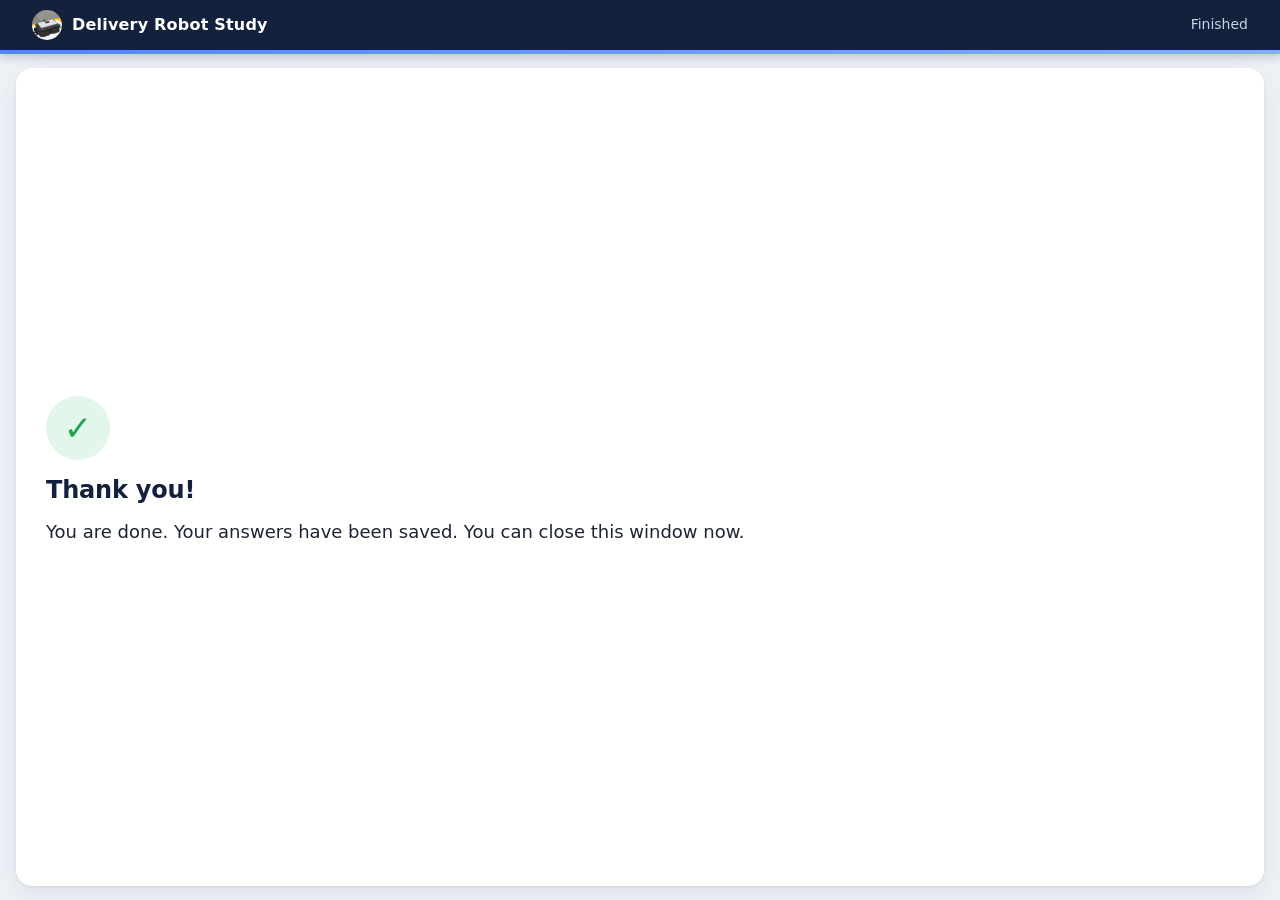
<file: done.html>
<!doctype html>
<html lang="en">
<head>
<meta charset="utf-8">
<meta name="viewport" content="width=device-width, initial-scale=1">
<title>Delivery Robot Study</title>
<link rel="icon" href="static/favicon.ico">
<link rel="stylesheet" href="static/css/hri.css?v=20261107c">
  <script src="static/js/scale.js?v=20261107c"></script>
</head>
<body>
<!-- End page (PsiTurk shows its own completion page in the psiTurk version). -->
<header class="app-head"><div class="inner"><div class="brand">
  <img class="brand-pic" src="static/images/robot_example.jpg" alt=""> Delivery Robot Study</div>
  <span class="step">Finished</span></div><div class="hprog"><div style="width:100%"></div></div></header>
<div id="container-exp">
  <div class="done-icon">✓</div>
  <h2>Thank you!</h2>
  <p class="lead">You are done. Your answers have been saved. You can close this window now.</p>
</div>
</body>
</html>
</file>
<file: static/css/hri.css>
/* HRI delivery-robot study - participant UI */
:root {
  --navy: #14213d; --navy-2: #0d162b; --ink: #1d2433; --muted: #5d6779; --line: #e3e7ee;
  --bg: #eef1f6; --card: #fff; --blue: #2457d6; --blue-2: #1c46b0; --blue-soft: #e8eefc;
  --green: #22a352; --green-2: #1c8c46; --yellow: #ffcc00; --red: #c0262d; --red-soft: #fdecec;
}
* { box-sizing: border-box; }
html, body { background: var(--bg); }
body { margin: 0; font-family: Inter, system-ui, -apple-system, "Segoe UI", Roboto, "Helvetica Neue", Arial, sans-serif;
  color: var(--ink); font-size: 17px; font-weight: 400; line-height: 1.55; -webkit-font-smoothing: antialiased; }
b, strong { font-weight: 650; }

/* ---- header with progress ---- */
.app-head { position: sticky; top: 0; z-index: 20; background: var(--navy); color: #fff;
  box-shadow: 0 2px 10px rgba(13, 22, 43, .25); }
.app-head .inner { max-width: 1040px; margin: 0 auto; padding: 10px 24px; display: flex; align-items: center; gap: 14px; }
.app-head .brand { display: flex; align-items: center; gap: 10px; font-weight: 650; font-size: 16px; letter-spacing: .2px; }
.app-head .brand svg { width: 30px; height: 30px; }
.app-head .step { margin-left: auto; font-size: 14px; color: #c9d2e6; white-space: nowrap; }
.app-head .hprog { height: 4px; background: rgba(255, 255, 255, .12); }
.app-head .hprog > div { height: 100%; width: 0; background: linear-gradient(90deg, #4f86ff, #7fb0ff);
  transition: width .5s ease; }

/* ---- page card ---- */
#container-exp { max-width: 1040px; margin: 26px auto 40px; padding: 30px 36px; background: var(--card);
  border-radius: 16px; box-shadow: 0 1px 3px rgba(20, 33, 61, .08), 0 8px 28px rgba(20, 33, 61, .07); }
h2 { margin: 0 0 12px; font-size: 26px; font-weight: 700; letter-spacing: -.2px; color: var(--navy); }
h3 { margin: 22px 0 8px; font-size: 19px; color: var(--navy); }
p { margin: 0 0 12px; }
.lead { font-size: 18px; color: #333c4f; }
.eyebrow { text-transform: uppercase; letter-spacing: 1.2px; font-size: 12.5px; font-weight: 700; color: var(--blue); margin-bottom: 4px; }
.hint { color: var(--muted); font-size: 15px; }
.err { color: var(--red); font-weight: 600; min-height: 1.3em; margin: 10px 0 0; }
.actions { display: flex; gap: 12px; align-items: center; margin-top: 22px; flex-wrap: wrap; }

/* ---- buttons ---- */
.btn { display: inline-flex; align-items: center; justify-content: center; gap: 8px; font: inherit; font-size: 16.5px;
  font-weight: 600; padding: 11px 24px; margin: 8px 10px 8px 0; border: 0; border-radius: 10px; background: var(--blue);
  color: #fff; cursor: pointer; transition: background .15s, transform .05s, box-shadow .15s;
  box-shadow: 0 1px 2px rgba(20, 33, 61, .15); }
.btn:hover { background: var(--blue-2); }
.btn:active { transform: translateY(1px); }
.btn:focus-visible { outline: 3px solid #9bb8ff; outline-offset: 2px; }
.btn:disabled { background: #b8c0cf; cursor: default; box-shadow: none; }
.btn.alt, .btn.secondary { background: #fff; color: var(--ink); box-shadow: inset 0 0 0 1.5px #c7cede; }
.btn.alt:hover, .btn.secondary:hover { background: #f3f5f9; }
.btn.big { font-size: 18px; padding: 14px 30px; }

/* ---- form controls ---- */
input[type=number], select, textarea { font: inherit; font-size: 16px; padding: 9px 12px; border: 1.5px solid #c7cede;
  border-radius: 9px; background: #fff; color: var(--ink); }
input[type=number]:focus, select:focus, textarea:focus { outline: none; border-color: var(--blue);
  box-shadow: 0 0 0 3px var(--blue-soft); }
textarea { width: 100%; }
.q { margin: 0 0 18px; padding: 16px 18px; border: 1px solid var(--line); border-radius: 12px; background: #fbfcfe;
  transition: background .2s, border-color .2s; }
.q > p { margin: 0 0 10px; }
.q label > input, .q label > select { margin-left: 8px; }
.q.missing, .radio-row.missing { border-color: #f1a7aa; background: var(--red-soft); }
.form-grid { display: grid; grid-template-columns: repeat(auto-fit, minmax(260px, 1fr)); gap: 0 16px; }

/* segmented answer buttons (radio inputs stay in the DOM, visually hidden) */
.radio-row { display: flex; flex-wrap: wrap; gap: 8px; }
.radio-row.missing { padding: 8px; border-radius: 12px; border: 1px solid #f1a7aa; }
.radio-row .opt { position: relative; flex: 1 1 0; min-width: 74px; padding: 10px 12px; text-align: center; cursor: pointer;
  border: 1.5px solid #c7cede; border-radius: 10px; background: #fff; font-weight: 600; font-size: 15.5px;
  line-height: 1.25; transition: background .12s, border-color .12s, color .12s; user-select: none; }
.radio-row .opt:hover { border-color: var(--blue); background: var(--blue-soft); }
.radio-row .opt input { position: absolute; opacity: 0; pointer-events: none; }
.radio-row .opt small { display: block; font-weight: 500; font-size: 12px; color: var(--muted); margin-top: 2px; }
.radio-row .opt:has(input:checked) { background: var(--blue); border-color: var(--blue); color: #fff; }
.radio-row .opt:has(input:checked) small { color: #dbe5ff; }
.radio-row .opt:has(input:focus-visible) { outline: 3px solid #9bb8ff; outline-offset: 2px; }
.scale7 .opt { min-width: 64px; }

/* matrix questionnaires (NARS, MDMT) */
.matrix-wrap { overflow: visible; }
table.matrix { border-collapse: separate; border-spacing: 0; width: 100%; font-size: 15.5px; margin: 6px 0 4px; }
table.matrix thead th { position: sticky; top: 52px; z-index: 5; background: #f4f6fa; color: #39435a; font-weight: 650;
  font-size: 12.5px; line-height: 1.25; padding: 10px 4px; text-align: center; vertical-align: bottom;
  border-bottom: 1px solid var(--line); }
table.matrix thead th:first-child { border-top-left-radius: 10px; }
table.matrix thead th:last-child { border-top-right-radius: 10px; }
table.matrix td { border-bottom: 1px solid var(--line); padding: 0; text-align: center; }
table.matrix td.item { text-align: left; padding: 10px 12px; color: var(--ink); }
table.matrix td.item .gloss { display: block; font-size: 12.5px; color: var(--muted); margin-top: 1px; line-height: 1.2; }
table.matrix.mdmt td.item .gloss { display: inline; margin: 0 0 0 10px; font-size: 13px; }
table.matrix tbody tr:hover td { background: #f7f9fd; }
table.matrix tr.missing td { background: var(--red-soft); }
table.matrix tr.missing td.item { box-shadow: inset 3px 0 0 var(--red); }
table.matrix label { display: flex; align-items: center; justify-content: center; min-height: 44px; cursor: pointer; }
table.matrix input[type=radio] { appearance: none; -webkit-appearance: none; width: 22px; height: 22px; margin: 0;
  border: 2px solid #aab4c6; border-radius: 50%; background: #fff; cursor: pointer; transition: all .12s; }
table.matrix label:hover input[type=radio] { border-color: var(--blue); }
table.matrix input[type=radio]:checked { border-color: var(--blue); background: radial-gradient(circle, var(--blue) 0 6px, #fff 7px); }
table.matrix input[type=radio]:focus-visible { outline: 3px solid #9bb8ff; outline-offset: 1px; }
table.matrix tr:has(input:checked) td.item { color: #4a5568; }
table.matrix tr:has(input:checked) td.item::after { content: " ✓"; color: var(--green); font-weight: 700; }
table.matrix.mdmt td:last-child, table.matrix.mdmt th:last-child { border-left: 1px dashed #d5dbe6; }

/* ---- robot badge ---- */
.robot-badge { display: inline-flex; align-items: center; gap: 7px; font-weight: 700; padding: 2px 12px 2px 8px;
  border: 2px solid var(--rc); border-radius: 999px; background: #fff; vertical-align: middle; font-size: .92em; }
.robot-badge .dot { width: 13px; height: 13px; border-radius: 50%; background: var(--rc); display: inline-block; }

/* ---- delivery order card ---- */
.trial-head { display: flex; gap: 14px; align-items: center; margin-bottom: 4px; flex-wrap: wrap; }
.trial-title { font-weight: 650; color: var(--muted); }
.order { display: flex; align-items: center; gap: 34px; margin: 18px 0 8px; padding: 28px 32px; border-radius: 16px;
  background: linear-gradient(135deg, #f7f9fd, #eef2fa); border: 1px solid var(--line); }
.zone-sign { flex: 0 0 auto; width: 150px; height: 150px; border-radius: 12px; background: var(--yellow); color: #111;
  display: flex; flex-direction: column; align-items: center; justify-content: center; border: 6px solid #111;
  box-shadow: 0 6px 18px rgba(0, 0, 0, .18); font-family: "Arial Black", Arial, sans-serif; }
.zone-sign .zl { font-size: 20px; font-weight: 900; letter-spacing: 2px; }
.zone-sign .zx { font-size: 84px; font-weight: 900; line-height: .95; }
.target-card { font-size: 34px; font-weight: 400; color: var(--navy); line-height: 1.2; }
.target-card b { font-weight: 800; }
.order .sub { color: var(--muted); font-size: 16px; margin-top: 8px; }

/* ---- robot intro card ---- */
.robot-card { display: flex; gap: 26px; align-items: center; padding: 24px 28px; margin: 14px 0 6px; border-radius: 16px;
  border: 2px solid var(--rc); background: linear-gradient(135deg, #fff, color-mix(in srgb, var(--rc) 9%, #fff)); }
.robot-card .avatar { flex: 0 0 auto; width: 104px; height: 104px; border-radius: 50%; background: var(--rc);
  display: flex; align-items: center; justify-content: center; box-shadow: 0 6px 16px color-mix(in srgb, var(--rc) 40%, transparent); }
.robot-card .avatar svg { width: 66px; height: 66px; }
.robot-card .rname { font-size: 30px; font-weight: 800; color: var(--navy); line-height: 1.1; }
.mode-chip { display: inline-block; margin: 8px 0 10px; padding: 4px 12px; border-radius: 999px; font-size: 14px; font-weight: 700;
  background: var(--navy); color: #fff; }

/* ---- info / step list ---- */
.steps { list-style: none; padding: 0; margin: 14px 0; display: grid; gap: 10px; }
.steps li { display: flex; gap: 12px; align-items: flex-start; padding: 12px 14px; border-radius: 12px; background: #f6f8fc; }
.steps .n { flex: 0 0 28px; height: 28px; border-radius: 50%; background: var(--blue); color: #fff; font-weight: 700;
  display: flex; align-items: center; justify-content: center; font-size: 14px; }
.callout { padding: 14px 18px; border-radius: 12px; background: #fff8db; border: 1px solid #f3dc7b; color: #5b4a00; margin: 14px 0; }
.sound-test { display: flex; align-items: center; gap: 16px; padding: 18px 20px; border-radius: 14px; background: #f6f8fc;
  border: 1px solid var(--line); margin: 16px 0; }
.sound-test .ok { color: var(--green); font-weight: 650; }

/* ---- trial player: title bar, video, navy robot bar with chat bubble ---- */
.player { border-radius: 14px; overflow: hidden; background: var(--navy); box-shadow: 0 6px 22px rgba(13, 22, 43, .28); }
.player-title { display: flex; align-items: center; gap: 10px; padding: 9px 16px; background: var(--navy-2); color: #fff;
  font-size: 16px; font-weight: 650; letter-spacing: .2px; }
.player-title .dot { width: 13px; height: 13px; border-radius: 50%; box-shadow: 0 0 0 2px rgba(255, 255, 255, .35); }
.player-title .pright { margin-left: auto; font-weight: 500; color: #b9c3d9; font-size: 14px; }
.player-title .snd { display: inline-flex; align-items: center; gap: 5px; margin-left: 14px; padding: 1px 9px;
  border-radius: 999px; background: rgba(255, 255, 255, .1); font-size: 12.5px; color: #dfe5f2; }
.player-title .snd svg { width: 14px; height: 14px; }
.player #stage { background: #000; }
.player .screen { position: relative; }
.player video { width: 100%; max-height: 62vh; display: block; aspect-ratio: 16 / 9; object-fit: contain; background: #000; }
.player .subtitle { position: absolute; left: 50%; bottom: 16px; transform: translateX(-50%); max-width: 88%;
  background: rgba(10, 14, 24, .78); color: #fff; padding: 7px 16px; border-radius: 8px; font-size: 18px; text-align: center;
  display: none; backdrop-filter: blur(2px); }
.player .subtitle.on { display: block; animation: fadeUp .25s ease; }
.player .vprog { height: 4px; background: #24314f; }
.player .vprog > div { height: 100%; width: 0; background: #6f9bff; transition: width .25s linear; }
.player #clip-status { margin: 0; padding: 5px 16px; background: var(--navy-2); color: #9aa6bf; font-size: 13px; }
.player #clip-status:empty { display: none; }
.player #clip-status .btn { margin: 6px 0; }
.robot-bar { display: flex; align-items: center; gap: 16px; padding: 14px 18px; min-height: 88px; background: var(--navy); }
.robot-icon { display: flex; flex-direction: column; align-items: center; flex: 0 0 auto; color: #fff; }
.robot-icon svg { border-radius: 50%; padding: 3px; transition: box-shadow .2s, background .2s; }
.robot-bar.speaking .robot-icon svg { background: rgba(111, 155, 255, .18); box-shadow: 0 0 0 3px rgba(111, 155, 255, .55);
  animation: talk .7s ease-in-out infinite; }
.robot-name { font-size: 12px; font-weight: 650; margin-top: 2px; color: #dfe5f2; }
.bubble { position: relative; flex: 1 1 auto; background: #3a404b; color: #fff; font-size: 19px; line-height: 1.35;
  padding: 13px 18px; border-radius: 16px; min-height: 26px; transition: opacity .2s; }
.bubble::before { content: ""; position: absolute; left: -9px; top: 50%; margin-top: -9px; border: 9px solid transparent;
  border-left: 0; border-right-color: #3a404b; }
.bubble.empty { opacity: 0; }
.bubble.pop { animation: pop .25s ease; }
.bar-buttons { display: flex; gap: 10px; flex: 0 0 auto; }
.bar-buttons:empty { display: none; }
.bar-buttons .btn { margin: 0; font-weight: 650; white-space: nowrap; animation: fadeUp .25s ease; }
.bar-buttons .btn.confirm { background: var(--green); }
.bar-buttons .btn.confirm:hover { background: var(--green-2); }
.bar-buttons .btn.other { background: #4a5263; box-shadow: none; }
.bar-buttons .btn.other:hover { background: #5a6376; }
.bar-buttons .btn:disabled { background: #6b7280; }
#panel { margin-top: 18px; }
#panel:empty { display: none; }

/* decision / question panel under the video */
.decision { padding: 18px 20px; background: #f4f7fd; border: 1px solid #dbe3f3; border-radius: 14px; animation: fadeUp .25s ease; }
.decision p { margin: 0 0 6px; font-size: 18px; }
.decision .btn.choice { min-width: 120px; background: #fff; color: var(--navy); box-shadow: inset 0 0 0 2px #9fb2d9; }
.decision .btn.choice:hover { background: var(--blue-soft); box-shadow: inset 0 0 0 2px var(--blue); }
.decision .btn.choice:disabled { opacity: .6; }
#panel .q { background: #f4f7fd; border-color: #dbe3f3; animation: fadeUp .25s ease; }

@keyframes fadeUp { from { opacity: 0; transform: translateY(6px); } to { opacity: 1; transform: none; } }
@keyframes pop { from { transform: scale(.97); opacity: .4; } to { transform: none; opacity: 1; } }
@keyframes talk { 0%, 100% { box-shadow: 0 0 0 3px rgba(111, 155, 255, .55); } 50% { box-shadow: 0 0 0 6px rgba(111, 155, 255, .25); } }
@media (prefers-reduced-motion: reduce) { * { animation: none !important; transition: none !important; } }

/* ---- consent / end pages ---- */
.consent-list p { padding-left: 14px; border-left: 3px solid var(--line); }
.done-icon { width: 64px; height: 64px; border-radius: 50%; background: #e3f6ea; color: var(--green); display: flex;
  align-items: center; justify-content: center; font-size: 34px; font-weight: 800; margin-bottom: 12px; }

@media (max-width: 760px) {
  #container-exp { margin: 12px; padding: 20px 16px; }
  .order, .robot-card { flex-direction: column; align-items: flex-start; gap: 18px; }
  .robot-bar { flex-wrap: wrap; }
  .bar-buttons { width: 100%; }
}

/* ---------------------------------------------------------------- countdown timer (header) */
.app-head .timer { font-size: 14px; font-weight: 650; font-variant-numeric: tabular-nums; white-space: nowrap;
  padding: 3px 11px; border-radius: 999px; background: rgba(255, 255, 255, .12); color: #fff; }
.app-head .timer.video { background: rgba(127, 176, 255, .22); }
.app-head .timer.low { background: #f0b429; color: #14213d; }
.app-head .timer.up { background: #c0262d; color: #fff; }

/* ---------------------------------------------------------------- robot intro: example screenshot */
.instr-shot { margin: 18px 0 0; background: #fff; border-radius: 12px; overflow: hidden; box-shadow: 0 1px 3px rgba(20, 33, 61, .1); }
.instr-shot img { width: 100%; display: block; }
.instr-shot figcaption { padding: 10px 14px; font-size: 15px; color: #3a4357; }
textarea[name="open_ended"] { width: 100%; font: inherit; padding: 10px; border-radius: 10px; border: 1.5px solid #c7cede; }

/* ---------------------------------------------------------------- revision after Dr. Roy's review (2026-10-29):
   every page fits on the screen without scrolling; robot pictures instead of the icon */
#container-exp { margin: 14px auto 14px; padding: 20px 30px; }
h2 { font-size: 24px; margin-bottom: 8px; }
.lead.tight { margin: 0 0 12px; }
/* player: as wide as the screen height allows (title bar + robot bar + page chrome ~330 px, more on pages with text) */
.player { width: min(100%, calc((100vh - 330px) * 16 / 9)); margin: 0 auto; }
.player.short { width: min(100%, calc((100vh - 380px) * 16 / 9)); }
.player video { max-height: none; }
.robot-bar { min-height: 76px; padding: 10px 16px; }
.robot-pic { width: 52px; height: 52px; border-radius: 50%; object-fit: cover; display: block; background: #fff;
  box-shadow: 0 0 0 2px rgba(255, 255, 255, .7); transition: box-shadow .2s; }
.robot-bar.speaking .robot-pic { box-shadow: 0 0 0 4px rgba(111, 155, 255, .8); }
.robot-pic.big { width: 150px; height: 150px; box-shadow: 0 0 0 5px var(--rc, #9aa3b2); }
.robot-pic.mid { width: 84px; height: 84px; box-shadow: 0 0 0 4px var(--rc, #9aa3b2); flex: 0 0 auto; }
.app-head .brand-pic { width: 30px; height: 30px; border-radius: 50%; object-fit: cover; }
.bar-q { color: #fff; font-weight: 650; font-size: 17px; align-self: center; margin-right: 6px; }
.bar-buttons .btn.alt { background: #fff; color: var(--navy); }
.trust-head { display: flex; align-items: center; gap: 20px; margin: 4px 0 18px; }
.trust-head h2 { margin: 0; }
.instr-shot { max-width: max-content; margin: 8px auto 0; }
.instr-shot img { width: auto; max-width: 100%; max-height: calc(100vh - 340px); margin: 0 auto; }
.steps.big li { font-size: 19px; padding: 14px 16px; }
.consent-short p { font-size: 18px; max-width: 760px; }
textarea[name="comments"] { width: 100%; font: inherit; padding: 8px; border-radius: 10px; border: 1.5px solid #c7cede; }
.bubble { min-width: 190px; }

/* ---------------------------------------------------------------- leave the study (any page) */
.app-head .leave { font: inherit; font-size: 13.5px; font-weight: 600; color: #dfe5f2; background: transparent;
  border: 1.5px solid rgba(255, 255, 255, .35); border-radius: 999px; padding: 3px 12px; cursor: pointer; white-space: nowrap; }
.app-head .leave:hover { background: rgba(255, 255, 255, .12); color: #fff; }
.leave-box { position: fixed; inset: 0; z-index: 100; background: rgba(13, 22, 43, .55); display: flex;
  align-items: center; justify-content: center; padding: 16px; animation: fadeUp .15s ease; }
.leave-card { background: #fff; border-radius: 16px; padding: 26px 30px 18px; max-width: 460px;
  box-shadow: 0 20px 50px rgba(13, 22, 43, .35); }
.leave-card p { font-size: 17px; }
.btn.danger { background: var(--red); }
.btn.danger:hover { background: #a01f25; }

/* ---------------------------------------------------------------- consent (first page) */
#consent.consent { display: flex; gap: 34px; align-items: flex-start; justify-content: space-between; margin: 0; }
.consent-main { flex: 1 1 auto; max-width: 680px; }
.consent .lead { font-size: 19px; }
.consent-pic { flex: 0 0 210px; width: 210px; height: 210px; object-fit: cover; border-radius: 50%; margin-top: 10px;
  box-shadow: 0 0 0 6px var(--blue-soft), 0 10px 26px rgba(20, 33, 61, .18); }
.facts { list-style: none; padding: 0; margin: 16px 0; display: grid; gap: 8px; }
.facts li { display: flex; gap: 12px; align-items: center; padding: 9px 14px; border-radius: 12px; background: #f6f8fc; font-size: 17px; }
.facts .ic { flex: 0 0 30px; height: 30px; border-radius: 50%; background: var(--blue-soft); color: var(--blue);
  display: flex; align-items: center; justify-content: center; font-size: 15px; font-weight: 700; }
.consent .contact { font-size: 15.5px; color: var(--muted); margin: 10px 0 6px; }
.consent .agree-note { font-size: 16px; font-weight: 650; margin: 0; }
@media (max-width: 900px) { .consent-pic { display: none; } }

/* ---------------------------------------------------------------- short laptop screens (e.g. 1366 x 768 with the
   browser bars, about 620 px of page): tighter spacing so every page still fits without scrolling */
@media (max-height: 700px) {
  .app-head .inner { padding: 7px 24px; }
  #container-exp { margin: 8px auto; padding: 14px 28px; }
  h2 { font-size: 22px; margin-bottom: 6px; }
  .lead, .consent .lead { font-size: 16.5px; margin-bottom: 8px; }
  .lead.tight { margin-bottom: 6px; }
  .actions { margin-top: 10px; }
  .btn.big { padding: 10px 26px; }
  .err { margin-top: 4px; }
  table.matrix { margin: 2px 0; }
  table.matrix thead th { padding: 6px 4px; }
  table.matrix td.item { padding: 4px 12px; }
  table.matrix label { min-height: 34px; }
  .facts { margin: 10px 0; gap: 6px; }
  .facts li { padding: 6px 12px; font-size: 16px; }
  .consent-pic { flex-basis: 170px; width: 170px; height: 170px; }
  .q { padding: 10px 14px; margin-bottom: 10px; }
}

/* ---------------------------------------------------------------- second review (Dr. Roy, 2026-11-04) */
/* About you: one column, label above every answer box, all boxes the same width */
input[type=text] { font: inherit; font-size: 16px; padding: 9px 12px; border: 1.5px solid #c7cede; border-radius: 9px;
  background: #fff; color: var(--ink); }
input[type=text]:focus { outline: none; border-color: var(--blue); box-shadow: 0 0 0 3px var(--blue-soft); }
input[type=text]:disabled { background: #f1f3f7; }
/* every question is one row: question on the left, answer box on the right (same column and width for all) */
.fields { display: grid; gap: 10px; max-width: 860px; }
.fields .q.field { margin: 0; display: grid; grid-template-columns: 340px 360px; column-gap: 20px; align-items: center;
  padding: 12px 16px; }
.fields .q.field > label { margin: 0; }
.fields .field-msg, .fields .sub-field { grid-column: 2; }
.q.field > label, .sub-field > label { display: block; font-weight: 650; margin: 0 0 6px; }
.q.field > input, .q.field > select, .sub-field > input { display: block; width: 100%; margin: 0; }
.q.field input[aria-invalid="true"] { border-color: var(--red); }
.field-msg { color: var(--red); font-weight: 600; font-size: 15px; margin: 6px 0 0; }
.field-msg:empty { display: none; }
.sub-field { margin-top: 8px; }
.sub-field > label { font-weight: 500; font-size: 15px; }
.sub-field.missing input { border-color: var(--red); background: var(--red-soft); }
.q-hint { display: block; font-size: 14.5px; color: var(--muted); font-weight: 400; margin-top: 2px; }

/* Instructions: banner that says these pages are not trials */
.instr-banner { display: flex; align-items: center; gap: 12px; flex-wrap: wrap; margin: 0 0 10px; padding: 8px 14px;
  border-radius: 10px; background: #fff8db; border: 1px solid #f3dc7b; color: #5b4a00; font-size: 15px; }
.instr-banner .tag { text-transform: uppercase; letter-spacing: 1px; font-size: 12.5px; font-weight: 800; padding: 2px 10px;
  border-radius: 999px; background: #5b4a00; color: #fff8db; }
.player.short.instr { width: min(100%, calc((100vh - 440px) * 16 / 9)); }
.bar-wait { color: #b9c3d9; font-size: 14px; align-self: center; white-space: nowrap; }
.instr-split { display: grid; grid-template-columns: minmax(0, 1.35fr) minmax(0, 1fr); gap: 20px; align-items: start; }
.instr-split .instr-shot { margin: 0; max-width: 100%; }
.instr-split .instr-shot img { max-height: calc(100vh - 400px); }
.instr-split .steps { margin: 0; gap: 8px; }
.instr-split .steps li { padding: 8px 12px; font-size: 15.5px; line-height: 1.35; }
.callout { margin: 12px 0 0; padding: 10px 16px; }

/* Audio/video check */
.av-wrap { display: grid; grid-template-columns: minmax(0, 1.2fr) minmax(0, 1fr); gap: 22px; align-items: start; margin-top: 8px; }
.av-screen { position: relative; border-radius: 12px; overflow: hidden; background: #000; aspect-ratio: 16 / 9; }
.av-screen video { width: 100%; height: 100%; display: block; object-fit: contain; }
.av-play { position: absolute; left: 50%; top: 50%; transform: translate(-50%, -50%); margin: 0; }
.av-play:active { transform: translate(-50%, -50%) translateY(1px); }
.av-play[hidden], .sub-field[hidden] { display: none; }
.av-form { display: grid; gap: 10px; }
.av-form .hint, .av-form .err { margin: 0; }
.av-form .actions { margin-top: 0; }

table.matrix.experience td.item { width: 40%; padding-top: 7px; padding-bottom: 7px; }
table.matrix.experience tr:has(input:checked) td.item::after { content: none; }
table.matrix.experience thead th { padding-top: 6px; padding-bottom: 6px; }
/* short question and its answers on one line */
.q.inline { display: grid; grid-template-columns: minmax(0, 1fr) minmax(0, 2fr); gap: 16px; align-items: center; }
.q.inline > p { margin: 0; }
table.matrix.experience thead th { position: static; }
@media (max-width: 1000px) {
  .fields .q.field, .q.inline { grid-template-columns: 1fr; }
  .fields .q.field > label { margin-bottom: 6px; }
  .fields .field-msg, .fields .sub-field { grid-column: 1; }
}
@media (max-width: 760px) {
  .instr-split, .av-wrap { grid-template-columns: 1fr; }
}
@media (max-height: 700px) {
  .instr-banner { padding: 5px 12px; margin-bottom: 6px; font-size: 14px; }
  .fields { gap: 8px; }
  .q-hint { font-size: 13.5px; }
}

/* laptop screens (up to 800 px of page): the "about you" and audio/video pages stay on one screen */
@media (max-height: 800px) {
  .fields { gap: 8px; }
  .fields .q.field { padding: 9px 14px; }
  .q.inline, .q { padding: 10px 14px; margin-bottom: 10px; }
  table.matrix.experience label { min-height: 34px; }
  table.matrix.experience td.item { padding-top: 4px; padding-bottom: 4px; line-height: 1.3; }
  .av-form { gap: 8px; }
  .av-form .q.field { padding: 8px 12px; margin: 0; }
  .av-wrap { margin-top: 4px; }
}
@media (max-height: 700px) {
  .q.inline, .q { padding: 7px 12px; margin-bottom: 7px; }
  .q > p { margin-bottom: 4px; }
  table.matrix.experience label { min-height: 30px; }
  table.matrix.experience td.item .gloss { display: inline; margin-left: 6px; }
  .radio-row .opt { padding: 7px 10px; }
}

/* ---------------------------------------------------------------- use the whole screen; easy-to-read instructions
   (after the professor's look at the live site, 2026-11-05) */
/* wider page: up to 1400 px; instruction video pages up to 1800 px */
.app-head .inner { max-width: none; padding-left: 32px; padding-right: 32px; }
#container-exp { max-width: min(1400px, calc(100% - 32px)); }
#container-exp.wide { max-width: min(1800px, calc(100% - 32px)); }
.app-head .leave.fs { margin-left: 0; }
/* Bootstrap's .lead is thin (300) and grey: make all lead text normal weight and dark */
.lead, .consent .lead { font-weight: 400; color: var(--ink); }
.fs-note { margin: -2px 0 12px; }
/* consent page: keep text and picture together in the middle of the wider page */
#consent.consent { justify-content: center; gap: 56px; max-width: 1100px; width: 100%; margin: 0 auto; }

/* instruction video pages: heading + short points on the left, large video on the right */
.instr-grid { display: grid; grid-template-columns: minmax(300px, 30%) minmax(0, 1fr); gap: 32px; align-items: center; }
.instr-text h2 { font-size: 30px; margin-bottom: 14px; }
.instr-points { list-style: none; padding: 0; margin: 0; display: grid; gap: 14px; }
.instr-points li { position: relative; padding-left: 28px; font-size: 21px; line-height: 1.45; color: var(--ink); }
.instr-points li::before { content: ""; position: absolute; left: 4px; top: .5em; width: 11px; height: 11px;
  border-radius: 50%; background: var(--blue); }
/* video as large as the screen height allows (header, banner, robot bar and margins take about 270 px) */
.instr-media .player.instr { width: min(100%, calc((100vh - 270px) * 16 / 9)); margin: 0 auto; }
/* text pages of the instructions: bigger, darker text too */
.steps.big li { font-size: 20px; color: var(--ink); }
.instr-split .steps li { font-size: 18px; color: var(--ink); }
.robot-card p { font-size: 19px; }
@media (max-width: 1100px) {
  .instr-grid { grid-template-columns: 1fr; gap: 12px; }
  .instr-text h2 { font-size: 24px; margin-bottom: 6px; }
  .instr-points { gap: 4px; }
  .instr-points li { font-size: 18px; }
  .instr-media .player.instr { width: min(100%, calc((100vh - 420px) * 16 / 9)); }
}
@media (max-height: 700px) {
  .instr-points li { font-size: 18px; }
  .instr-text h2 { font-size: 24px; }
  .instr-media .player.instr { width: min(100%, calc((100vh - 230px) * 16 / 9)); }
}

/* ---------------------------------------------------------------- fluid: every page uses the screen width
   (16 px gutter on each side); text and pictures on the consent page grow with the screen */
.app-head .inner { max-width: none; }
#container-exp, #container-exp.wide { max-width: none; margin-left: 16px; margin-right: 16px; }
#consent.consent { max-width: none; justify-content: space-between; gap: 4vw; padding: 0.5vw 2vw; }
.consent-main { max-width: none; flex: 1 1 0; }
.consent h2 { font-size: clamp(24px, 2vw, 40px); }
.consent .lead { font-size: clamp(18px, 1.35vw, 27px); }
.facts li { font-size: clamp(16px, 1.15vw, 23px); }
.facts .ic { flex-basis: clamp(30px, 2vw, 40px); height: clamp(30px, 2vw, 40px); }
.consent .agree-note { font-size: clamp(16px, 1.1vw, 21px); }
.consent-pic { flex: 0 0 clamp(210px, 26vw, 520px); width: clamp(210px, 26vw, 520px); height: clamp(210px, 26vw, 520px);
  max-height: calc(100vh - 160px); max-width: calc(100vh - 160px); }
/* about you: question and answer columns share the width */
.fields { max-width: min(1200px, 100%); }
.fields .q.field { grid-template-columns: minmax(0, 1fr) minmax(0, 1.1fr); }
/* audio/video check: video as large as the height allows */
.av-wrap { grid-template-columns: minmax(0, 1.6fr) minmax(320px, 1fr); }
.av-screen { width: 100%; max-width: calc((100vh - 300px) * 16 / 9); }
@media (max-width: 1000px) { .fields .q.field { grid-template-columns: 1fr; } }
@media (max-width: 900px) { #consent.consent { padding: 0; } }
.consent .btn { font-size: clamp(16.5px, 1.2vw, 23px); padding: clamp(11px, 0.8vw, 16px) clamp(24px, 1.8vw, 36px); }

/* ---------------------------------------------------------------- the page card fills the window height and its
   content sits in the middle; text grows with the screen (width and height) */
body { min-height: 100vh; display: flex; flex-direction: column; }
#container-exp { flex: 1 0 auto; display: flex; flex-direction: column; justify-content: center; }
#container-exp > * { flex-shrink: 0; }
#consent.consent { align-items: center; }
.consent h2 { font-size: clamp(24px, min(2.3vw, 4.2vh), 48px); margin-bottom: clamp(8px, 1.5vh, 20px); }
.consent .lead { font-size: clamp(18px, min(1.5vw, 2.7vh), 31px); margin-bottom: clamp(8px, 1.6vh, 22px); }
.facts { gap: clamp(6px, 1.1vh, 14px); margin: clamp(10px, 2vh, 28px) 0; }
.facts li { font-size: clamp(16px, min(1.25vw, 2.3vh), 26px); padding: clamp(6px, 1.2vh, 16px) clamp(12px, 1vw, 20px); }
.facts .ic { flex-basis: clamp(30px, min(2.2vw, 4vh), 46px); height: clamp(30px, min(2.2vw, 4vh), 46px); }
.consent .agree-note { font-size: clamp(16px, min(1.2vw, 2.2vh), 24px); }
.consent .btn { font-size: clamp(16.5px, min(1.3vw, 2.4vh), 26px); padding: clamp(10px, 1.4vh, 18px) clamp(24px, 2vw, 40px); }
.consent-pic { flex: 0 0 clamp(210px, min(28vw, 52vh), 620px); width: clamp(210px, min(28vw, 52vh), 620px);
  height: clamp(210px, min(28vw, 52vh), 620px); max-width: none; max-height: none; margin-top: 0; }
/* instruction pages: text grows with the screen too */
.instr-text h2 { font-size: clamp(24px, min(2vw, 3.8vh), 42px); }
.instr-points li { font-size: clamp(18px, min(1.35vw, 2.4vh), 29px); }
/* consent page: larger text so the content fills most of the card's height */
.consent h2 { font-size: clamp(24px, min(2.7vw, 5vh), 54px); }
.consent .lead { font-size: clamp(18px, min(1.75vw, 3.1vh), 34px); }
.facts li { font-size: clamp(16px, min(1.45vw, 2.7vh), 29px); padding: clamp(6px, 1.7vh, 22px) clamp(12px, 1.2vw, 24px); }
.facts { gap: clamp(6px, 1.4vh, 18px); margin: clamp(10px, 2.6vh, 34px) 0; }
.consent .agree-note { font-size: clamp(16px, min(1.35vw, 2.5vh), 27px); }
.consent .btn { font-size: clamp(16.5px, min(1.5vw, 2.8vh), 30px); padding: clamp(10px, 1.7vh, 22px) clamp(24px, 2.3vw, 46px); }
.consent-pic { flex-basis: clamp(210px, min(30vw, 60vh), 700px); width: clamp(210px, min(30vw, 60vh), 700px);
  height: clamp(210px, min(30vw, 60vh), 700px); }
@media (max-width: 1500px) {
  .consent-pic { flex-basis: clamp(200px, min(24vw, 46vh), 560px); width: clamp(200px, min(24vw, 46vh), 560px);
    height: clamp(200px, min(24vw, 46vh), 560px); }
  .facts li { padding-top: clamp(5px, 1.3vh, 18px); padding-bottom: clamp(5px, 1.3vh, 18px); }
}
/* instruction video: use the height that is left (header, margins, banner and robot bar take about 255 px) */
.instr-media .player.instr { width: min(100%, calc((100vh - 255px) * 16 / 9)); }
/* question text grows with the screen */
.q > p, .q.field > label, table.matrix td.item { font-size: clamp(16px, min(1.15vw, 2.1vh), 23px); }
.radio-row .opt { font-size: clamp(15.5px, min(1.05vw, 1.9vh), 21px); }
.fields { max-width: min(1400px, 100%); }

/* ---------------------------------------------------------------- text follows the screen size (--s from
   static/js/scale.js: 1 on laptop screens, up to 1.6 on large screens) */
body { font-size: calc(17px * var(--s, 1)); }
h2 { font-size: calc(24px * var(--s, 1)); }
.lead { font-size: calc(18px * var(--s, 1)); }
.hint { font-size: calc(15px * var(--s, 1)); }
.eyebrow { font-size: calc(12.5px * var(--s, 1)); }
.err { font-size: calc(16.5px * var(--s, 1)); }
.field-msg { font-size: calc(15px * var(--s, 1)); }
.app-head .brand { font-size: calc(16px * var(--s, 1)); }
.app-head .brand-pic { width: calc(30px * var(--s, 1)); height: calc(30px * var(--s, 1)); }
.app-head .step { font-size: calc(14px * var(--s, 1)); }
.app-head .leave, .app-head .timer { font-size: calc(13.5px * var(--s, 1)); }
.btn { font-size: calc(16.5px * var(--s, 1)); }
.btn.big { font-size: calc(18px * var(--s, 1)); padding: calc(13px * var(--s, 1)) calc(30px * var(--s, 1)); }
input[type=number], input[type=text], select, textarea { font-size: calc(16px * var(--s, 1)); }
/* questions */
.q > p, .q.field > label, table.matrix td.item { font-size: calc(16.5px * var(--s, 1)); }
.sub-field > label, .q-hint { font-size: calc(14.5px * var(--s, 1)); }
.radio-row .opt { font-size: calc(15.5px * var(--s, 1)); }
.radio-row .opt small { font-size: calc(12px * var(--s, 1)); }
table.matrix thead th { font-size: calc(12.5px * var(--s, 1)); }
table.matrix td.item .gloss { font-size: calc(12.5px * var(--s, 1)); }
/* instructions */
.instr-banner { font-size: calc(15px * var(--s, 1)); }
.instr-banner .tag { font-size: calc(12.5px * var(--s, 1)); }
.instr-text h2 { font-size: calc(28px * var(--s, 1)); }
.instr-points li { font-size: calc(19px * var(--s, 1)); }
.steps li { font-size: calc(17px * var(--s, 1)); }
.steps.big li { font-size: calc(20px * var(--s, 1)); }
.instr-split .steps li { font-size: calc(17px * var(--s, 1)); }
.steps .n { flex-basis: calc(28px * var(--s, 1)); height: calc(28px * var(--s, 1)); font-size: calc(14px * var(--s, 1)); }
.callout { font-size: calc(17px * var(--s, 1)); }
.robot-card p { font-size: calc(19px * var(--s, 1)); }
.robot-card .rname { font-size: calc(30px * var(--s, 1)); }
/* video player text */
.player .subtitle { font-size: calc(18px * var(--s, 1)); }
.bubble { font-size: calc(19px * var(--s, 1)); }
.bar-q { font-size: calc(17px * var(--s, 1)); }
.bar-wait { font-size: calc(14px * var(--s, 1)); }
.robot-name { font-size: calc(12px * var(--s, 1)); }
/* delivery card */
.target-card { font-size: calc(34px * var(--s, 1)); }
.order .sub, .trial-title { font-size: calc(16px * var(--s, 1)); }
@media (max-height: 700px) {
  h2 { font-size: calc(22px * var(--s, 1)); }
  .lead { font-size: calc(16.5px * var(--s, 1)); }
  .instr-text h2 { font-size: calc(24px * var(--s, 1)); }
  .instr-points li { font-size: calc(18px * var(--s, 1)); }
}

/* consent picture: a sharp frame from the videos (840 x 620, Nova on its dock), shown as a rounded rectangle and
   never stretched far beyond its own size */
.consent-pic, .consent-pic[src] { border-radius: 18px; object-fit: cover; aspect-ratio: 840 / 620; height: auto;
  flex: 0 0 auto; width: clamp(260px, min(34vw, 66vh), 640px); max-width: none; max-height: none; margin-top: 0;
  box-shadow: 0 0 0 6px var(--blue-soft), 0 12px 30px rgba(20, 33, 61, .18); }
@media (max-width: 1500px) { .consent-pic, .consent-pic[src] { width: clamp(240px, min(30vw, 58vh), 560px); height: auto; } }
@media (max-width: 1500px) { .consent-pic, .consent-pic[src] { width: clamp(240px, min(27vw, 50vh), 520px); } }
/* both consent buttons the same size */
.consent .btn, .consent .btn.big { font-size: clamp(16.5px, min(1.5vw, 2.8vh), 30px); padding: clamp(10px, 1.7vh, 22px) clamp(24px, 2.3vw, 46px); }
/* audio/video check: the video (and its word) is hidden until it plays, so the word cannot be read without playing */
.av-screen video { visibility: hidden; }
.av-screen video.shown { visibility: visible; }
</file>
